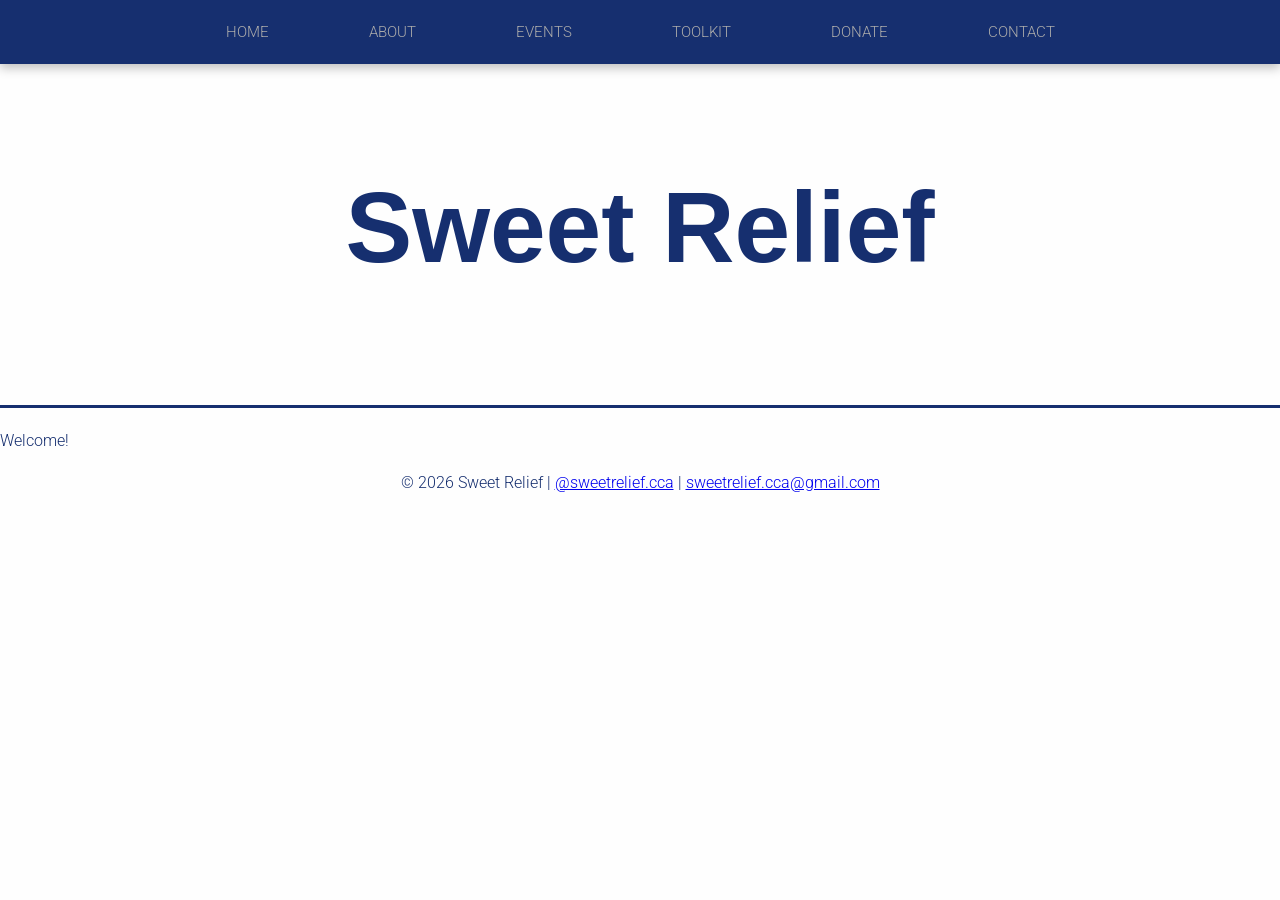
<file: index.html>
<!DOCTYPE html>
<html lang="en">
<head>
  <meta charset="UTF-8">
  <title>Sweet Relief</title>
  <meta name="description" content="Sweet Relief Club - Supporting underserved diabetes patients.">
  <link rel="icon" type="image/png" href="./favicon.png">
  <link rel="stylesheet" href="styles.css">
  <link href="https://fonts.googleapis.com/css2?family=Roboto:wght@300;400&display=swap" rel="stylesheet">
</head>
<body>
  <div class="navbar" id="navbar">
    <a href="./index.html">HOME</a>
    <a href="./about/index.html">ABOUT</a>
    <a href="./events/index.html">EVENTS</a>
    <a href="./toolkit/index.html">TOOLKIT</a>
    <a href="./donate/index.html">DONATE</a>
    <a href="./contact/index.html">CONTACT</a>
  </div>
  <h1>Sweet Relief</h1>
  <p>Welcome!</p>
  <!-- mission, what we do -->

  <footer>
      <p>&copy; 2026 Sweet Relief | <a href="https://www.instagram.com/sweetrelief.cca" target="_blank">@sweetrelief.cca</a> |
        <a href="mailto:sweetrelief.cca@gmail.com">sweetrelief.cca@gmail.com</a></p>
  </footer>
  <script src="script.js"></script>
</body>
</html>
</file>
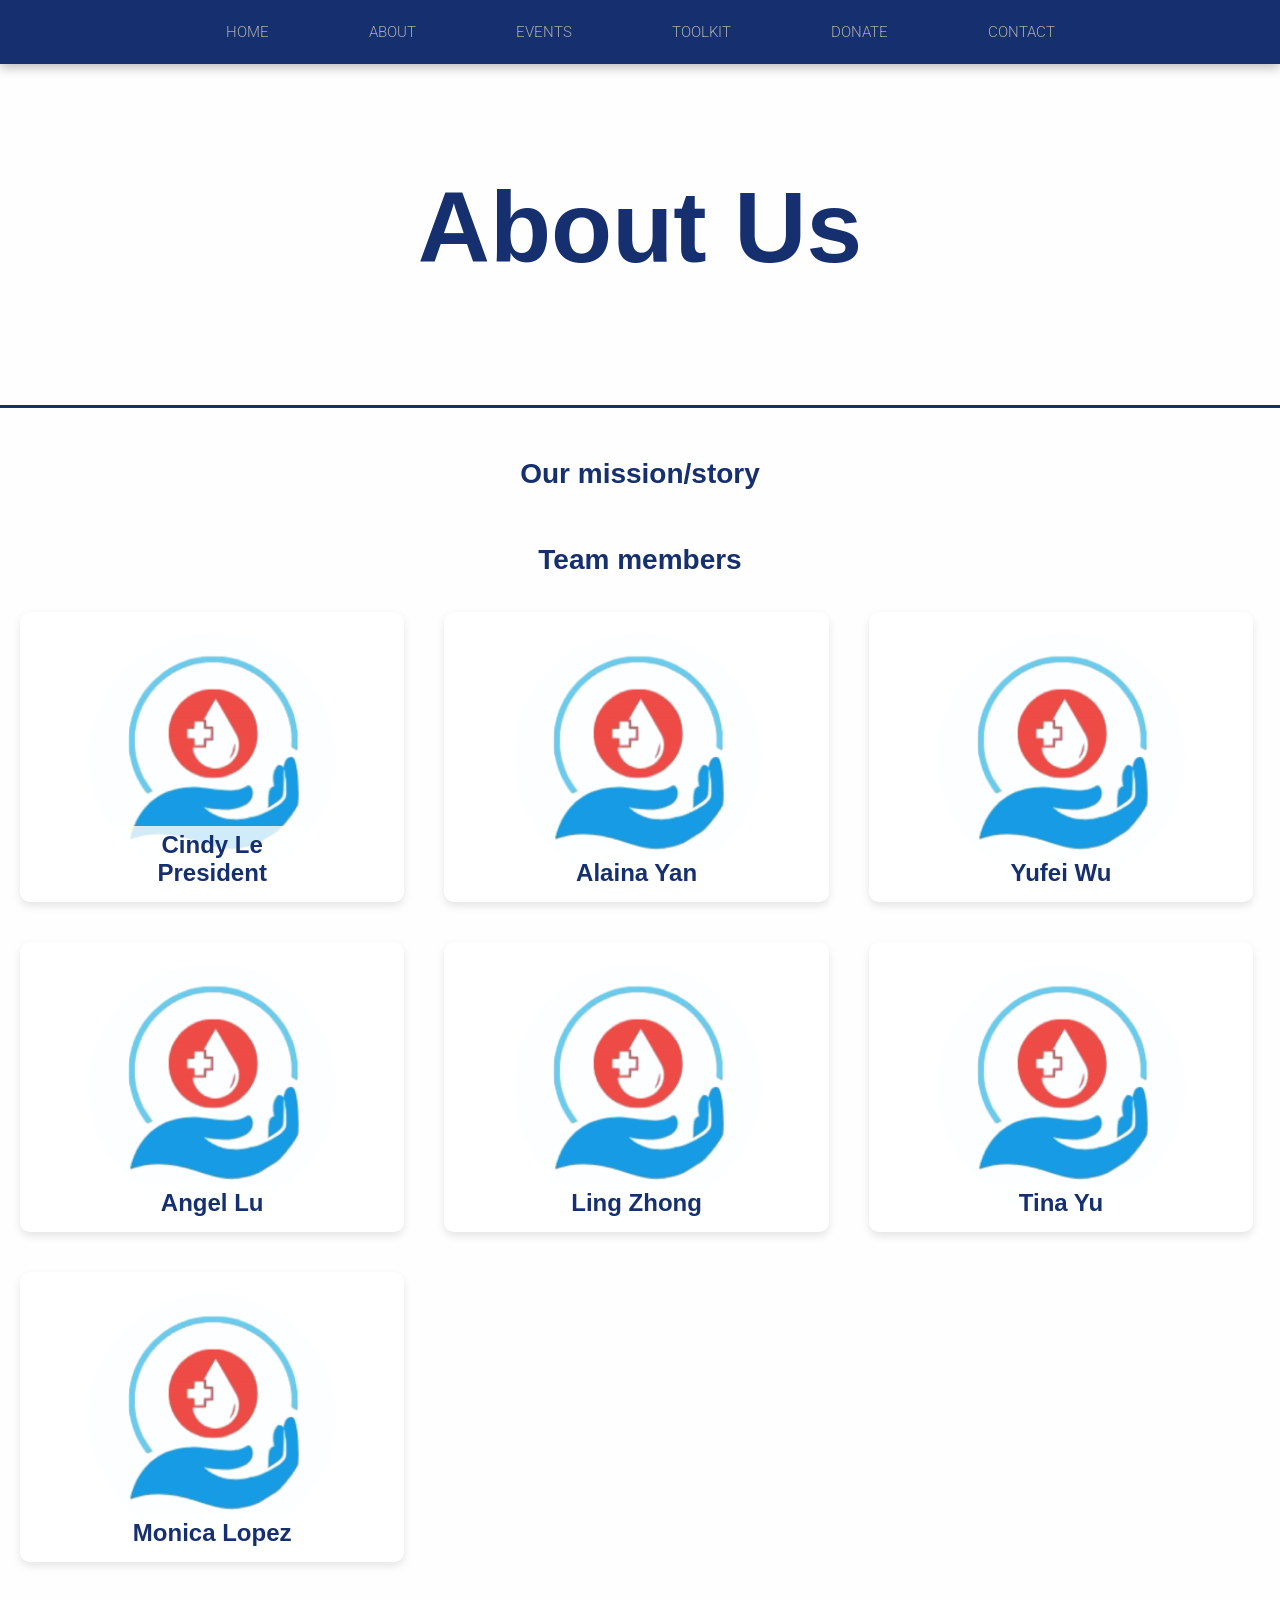
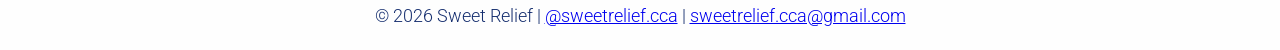
<file: about/index.html>
<!DOCTYPE html>
<html lang="en">
<head>
  <meta charset="UTF-8">
  <title>About - Sweet Relief</title>
  <meta name="description" content="Sweet Relief Club - Supporting underserved diabetes patients.">
  <link rel="icon" type="image/png" href="../favicon.png">
  <link rel="stylesheet" href="../styles.css">
  <link rel="stylesheet" href="../about/styles.css">
  <link href="https://fonts.googleapis.com/css2?family=Roboto:wght@300;400&display=swap" rel="stylesheet">
</head>
<body>
  <div class="navbar" id="navbar">
    <a href="../index.html">HOME</a>
    <a href="./index.html">ABOUT</a>
    <a href="../events/index.html">EVENTS</a>
    <a href="../toolkit/index.html">TOOLKIT</a>
    <a href="../donate/index.html">DONATE</a>
    <a href="../contact/index.html">CONTACT</a>
  </div>
  <h1>About Us</h1>
  <h2>Our mission/story</h2>
  <!-- mission, what we do -->

  <!-- team members -->
  <section>
      <h2>Team members</h2>
      <div class="card-container">
        <div class="card">
          <img src="../favicon.png" class="card-img">
          <h4 class="card-name">Cindy Le<br>President</h4>
          <div class="card-text">
          <p>description</p>
          </div>
        </div>
        <div class="card">
          <img src="../favicon.png" class="card-img">
          <h4 class="card-name">Alaina Yan</h4>
          <div class="card-text">
            <p>description</p>
          </div>
        </div>
        <div class="card">
          <img src="../favicon.png" class="card-img">
          <h4 class="card-name">Yufei Wu</h4>
          <div class="card-text">
          <p>description</p>
          </div>
        </div>
        <div class="card">
          <img src="../favicon.png" class="card-img">
          <h4 class="card-name">Angel Lu</h4>
          <div class="card-text">
          <p>description</p>
          </div>
        </div>
        <div class="card">
          <img src="../favicon.png" class="card-img">
          <h4 class="card-name">Ling Zhong</h4>
          <div class="card-text">
          <p>description</p>
          </div>
        </div>
        <div class="card">
          <img src="../favicon.png" class="card-img">
          <h4 class="card-name">Tina Yu</h4>
          <div class="card-text">
          <p>description</p>
          </div>
        </div>
        <div class="card">
          <img src="../favicon.png" class="card-img">
          <h4 class="card-name">Monica Lopez</h4>
          <div class="card-text">
          <p>description</p>
          </div>
        </div>
        
      </div>
  </section>

  <footer>
      <p>&copy; 2026 Sweet Relief | <a href="https://www.instagram.com/sweetrelief.cca" target="_blank">@sweetrelief.cca</a> |
        <a href="mailto:sweetrelief.cca@gmail.com">sweetrelief.cca@gmail.com</a></p>
  </footer>
<script src="../script.js"></script>
</body>
</html>
</file>
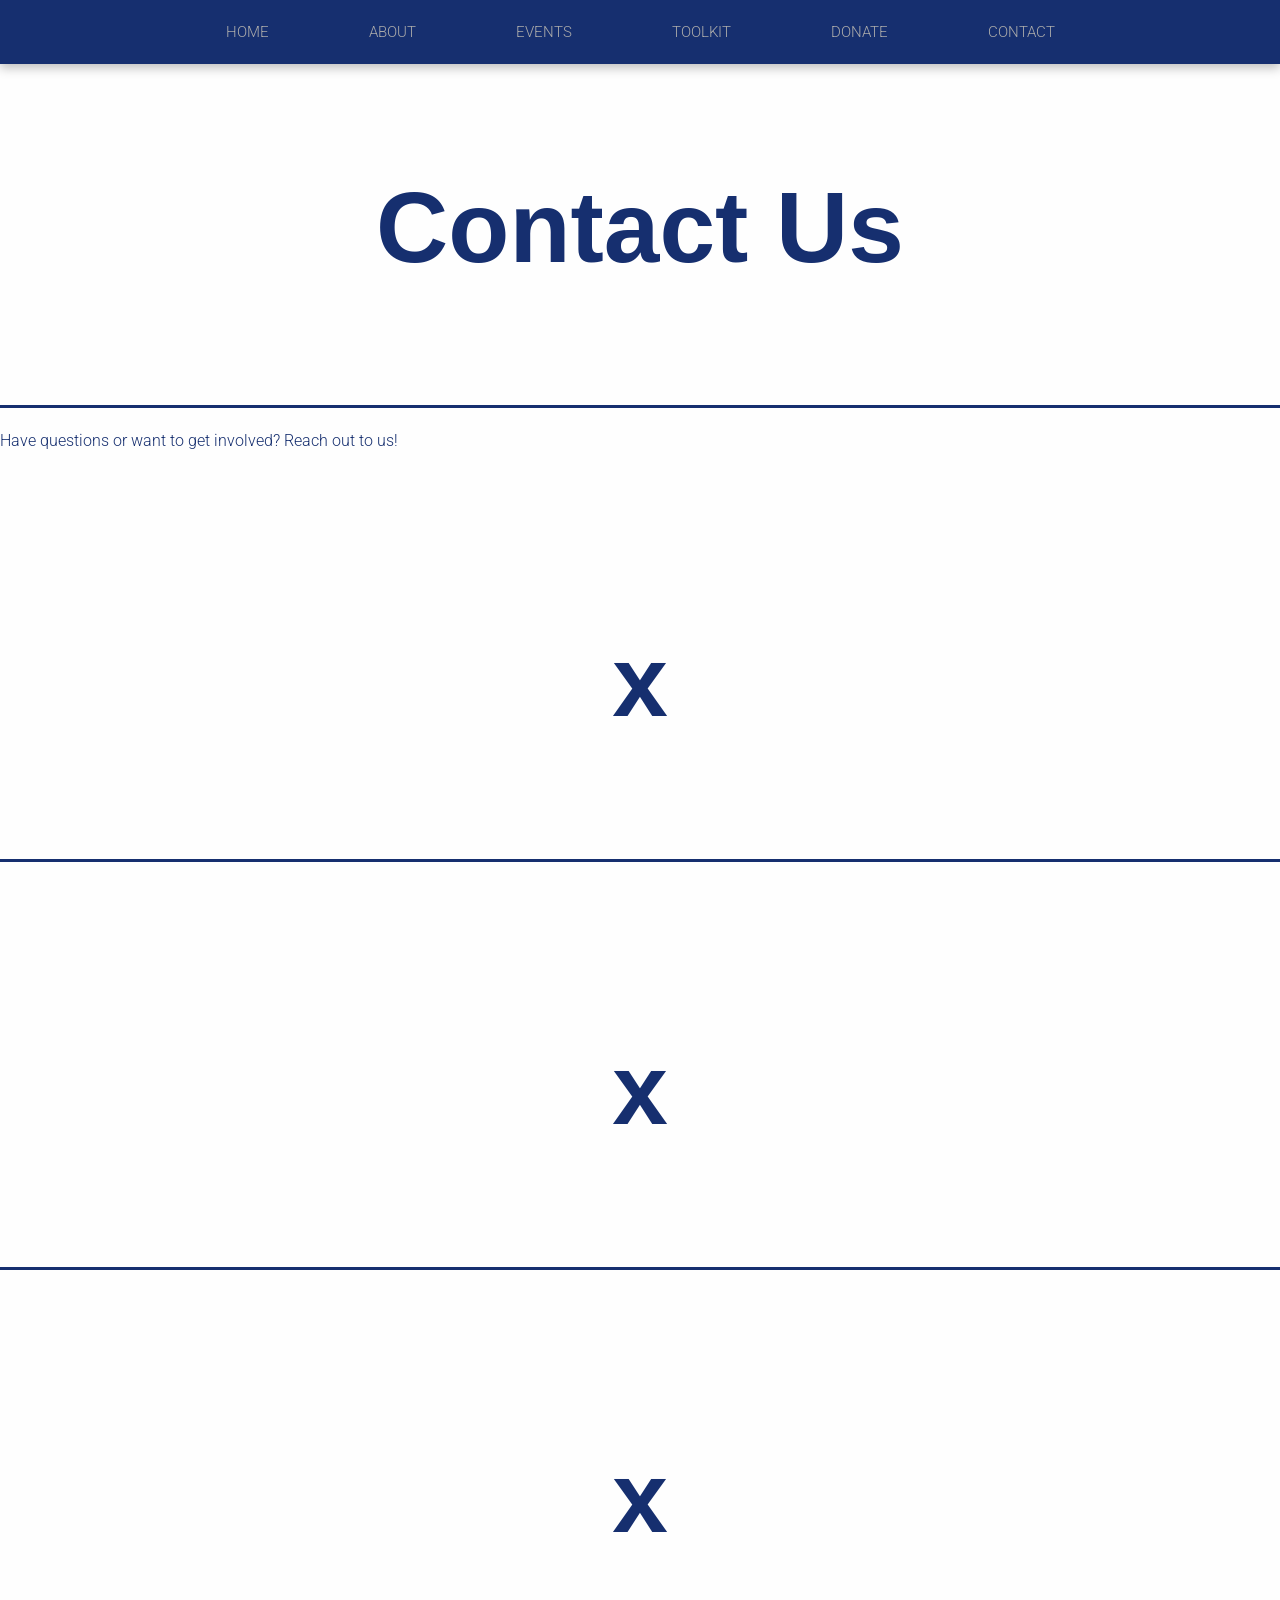
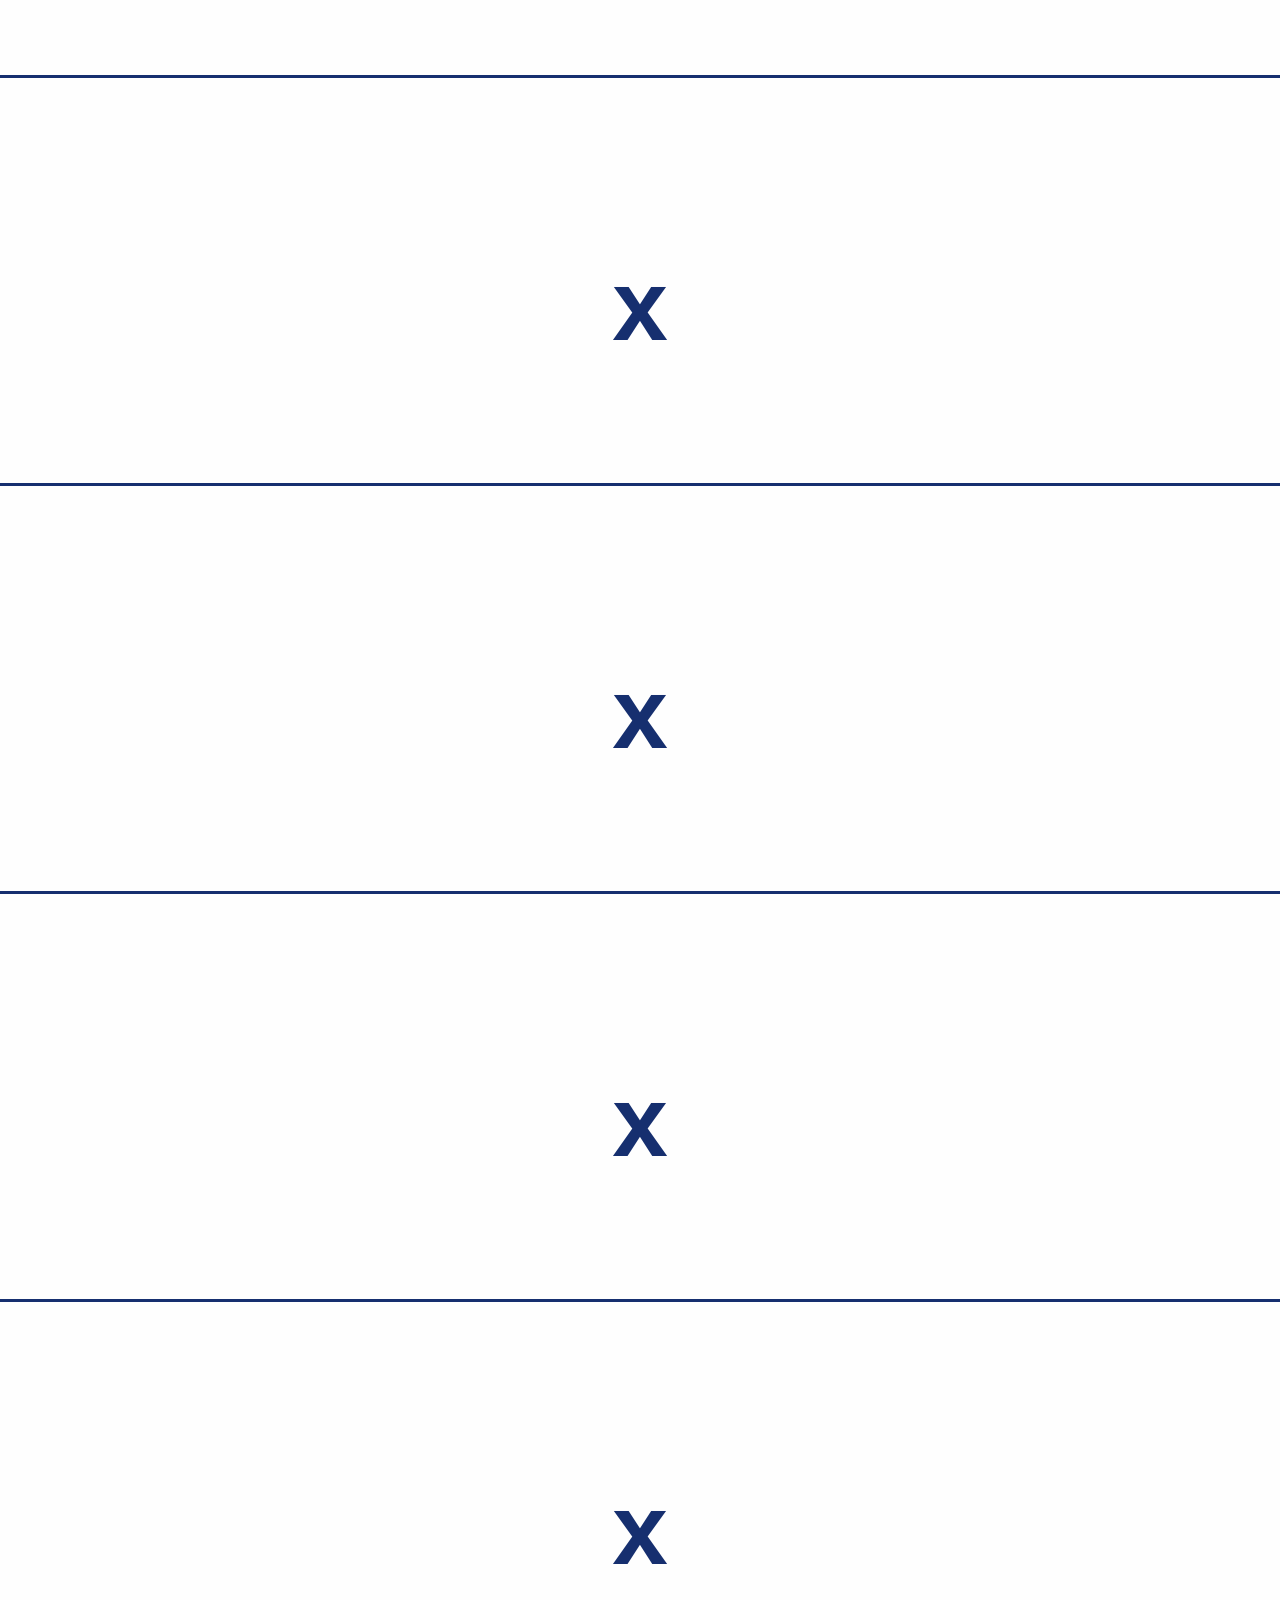
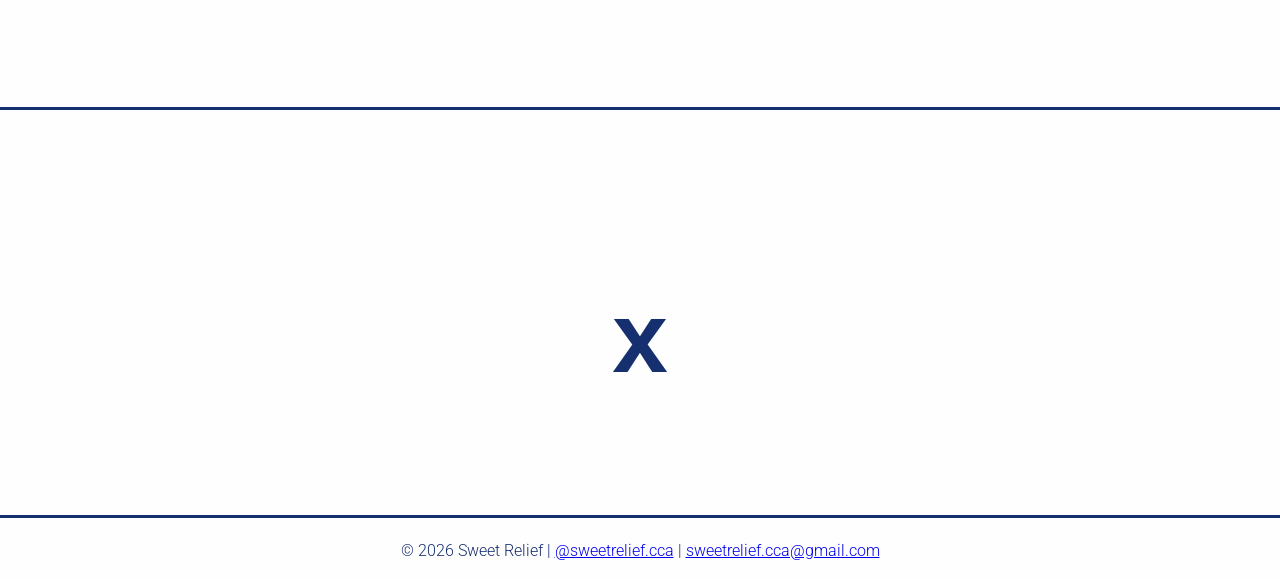
<file: contact/index.html>
<!DOCTYPE html>
<html lang="en">
<head>
  <meta charset="UTF-8">
  <title>Contact - Sweet Relief</title>
  <meta name="description" content="Sweet Relief Club - Supporting underserved diabetes patients.">
  <link rel="icon" type="image/png" href="../favicon.png">
  <link rel="stylesheet" href="../styles.css">
  <link href="https://fonts.googleapis.com/css2?family=Roboto:wght@300;400&display=swap" rel="stylesheet">
</head>
<body>
  <div class="navbar" id="navbar">
    <a href="../index.html">HOME</a>
    <a href="../about/index.html">ABOUT</a>
    <a href="../events/index.html">EVENTS</a>
    <a href="../toolkit/index.html">TOOLKIT</a>
    <a href="../donate/index.html">DONATE</a>
    <a href="./index.html">CONTACT</a>
  </div>
  <h1>Contact Us</h1>
  <p>Have questions or want to get involved? Reach out to us!</p>
  <!--contact stuff -->


  <h1>x</h1>
  <h1>x</h1>
  <h1>x</h1>
  <h1>x</h1>
  <h1>x</h1>
  <h1>x</h1>
  <h1>x</h1>
  <h1>x</h1>
  <footer>
      <p>&copy; 2026 Sweet Relief | <a href="https://www.instagram.com/sweetrelief.cca" target="_blank">@sweetrelief.cca</a> |
        <a href="mailto:sweetrelief.cca@gmail.com">sweetrelief.cca@gmail.com</a></p>
  </footer>
  <script src="../script.js"></script>
</body>
</html>
</file>
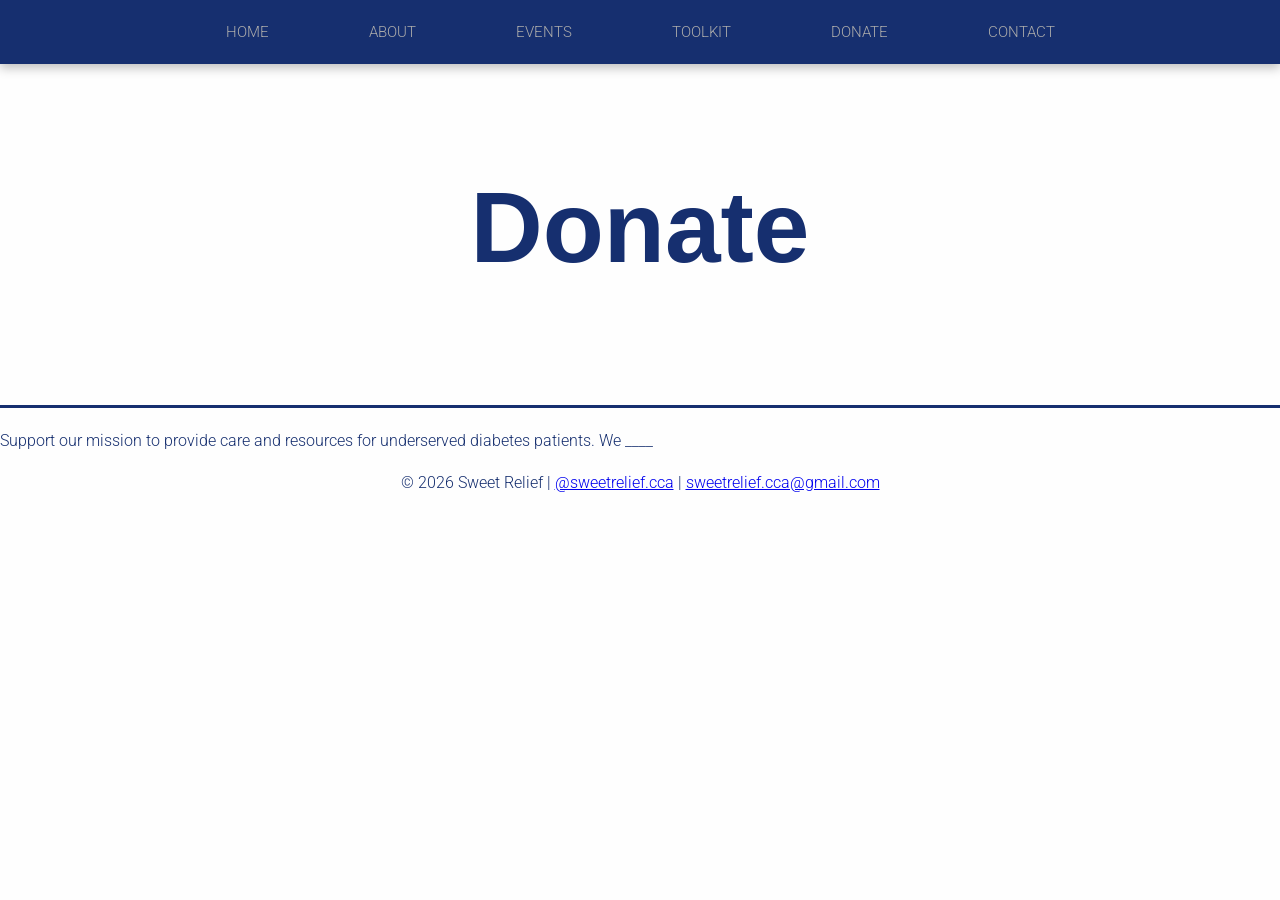
<file: donate/index.html>
<!DOCTYPE html>
<html lang="en">
<head>
  <meta charset="UTF-8">
  <title>Donate - Sweet Relief</title>
  <meta name="description" content="Sweet Relief Club - Supporting underserved diabetes patients.">
  <link rel="icon" type="image/png" href="../favicon.png">
  <link rel="stylesheet" href="../styles.css">
  <link href="https://fonts.googleapis.com/css2?family=Roboto:wght@300;400&display=swap" rel="stylesheet">
</head>
<body>
  <div class="navbar" id="navbar">
    <a href="../index.html">HOME</a>
    <a href="../about/index.html">ABOUT</a>
    <a href="../events/index.html">EVENTS</a>
    <a href="../toolkit/index.html">TOOLKIT</a>
    <a href="./index.html">DONATE</a>
    <a href="../contact/index.html">CONTACT</a>
  </div>
  <h1>Donate</h1>
  <p>Support our mission to provide care and resources for underserved diabetes patients. We ____</p>


  <footer>
      <p>&copy; 2026 Sweet Relief | <a href="https://www.instagram.com/sweetrelief.cca" target="_blank">@sweetrelief.cca</a> |
        <a href="mailto:sweetrelief.cca@gmail.com">sweetrelief.cca@gmail.com</a></p>
  </footer>
  <script src="../script.js"></script>
</body>
</html>
</file>
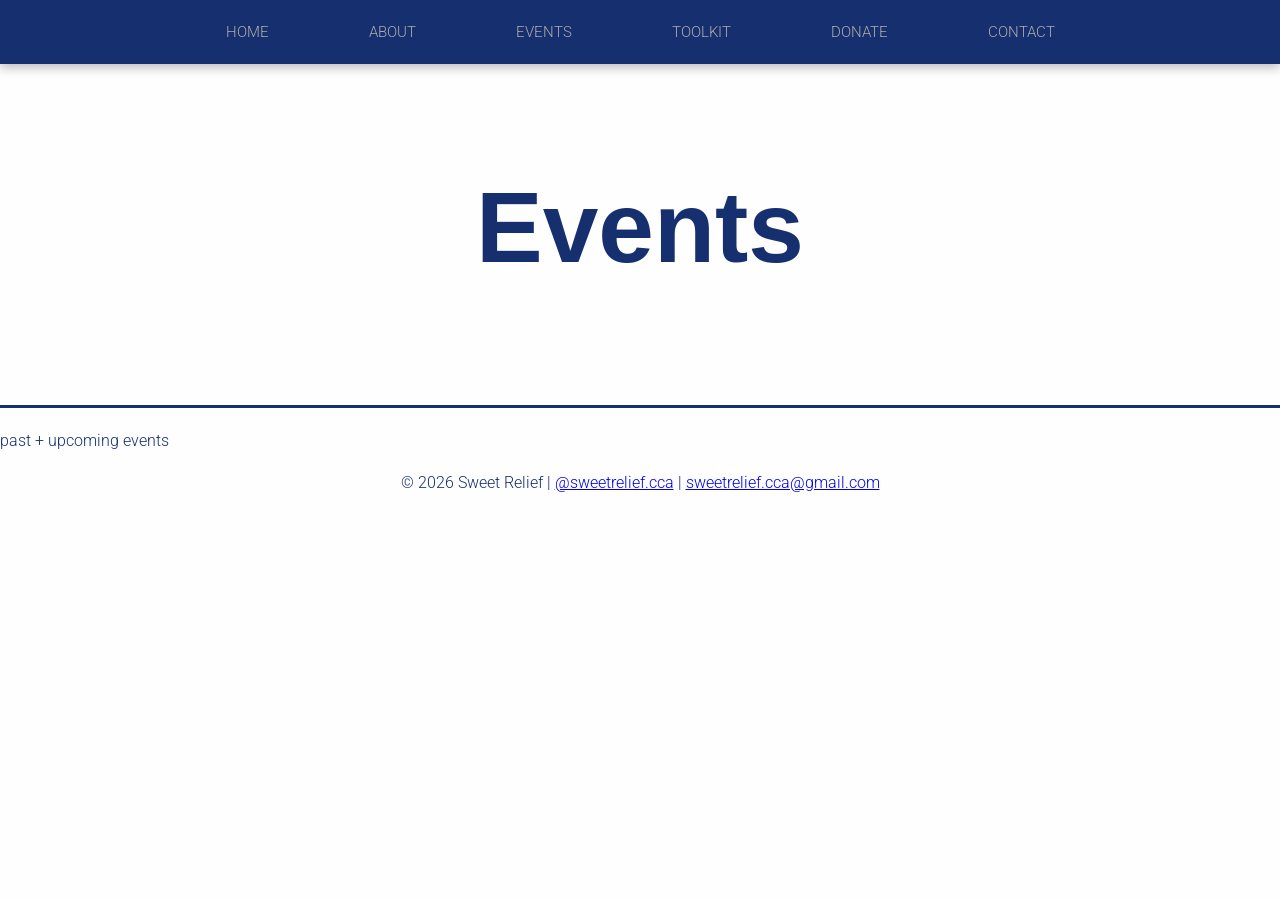
<file: events/index.html>
<!DOCTYPE html>
<html lang="en">
<head>
  <meta charset="UTF-8">
  <title>Events - Sweet Relief</title>
  <meta name="description" content="Sweet Relief Club - Supporting underserved diabetes patients.">
  <link rel="icon" type="image/png" href="../favicon.png">
  <link rel="stylesheet" href="../styles.css">
  <link href="https://fonts.googleapis.com/css2?family=Roboto:wght@300;400&display=swap" rel="stylesheet">
</head>
<body>
  <div class="navbar" id="navbar">
    <a href="../index.html">HOME</a>
    <a href="../about/index.html">ABOUT</a>
    <a href="./index.html">EVENTS</a>
    <a href="../toolkit/index.html">TOOLKIT</a>
    <a href="../donate/index.html">DONATE</a>
    <a href="../contact/index.html">CONTACT</a>
  </div>
  <h1>Events</h1>
  <p>past + upcoming events</p>
  <!-- mission, what we do -->


  <footer>
      <p>&copy; 2026 Sweet Relief | <a href="https://www.instagram.com/sweetrelief.cca" target="_blank">@sweetrelief.cca</a> |
        <a href="mailto:sweetrelief.cca@gmail.com">sweetrelief.cca@gmail.com</a></p>
  </footer>
  <script src="../script.js"></script>
</body>
</html>
</file>
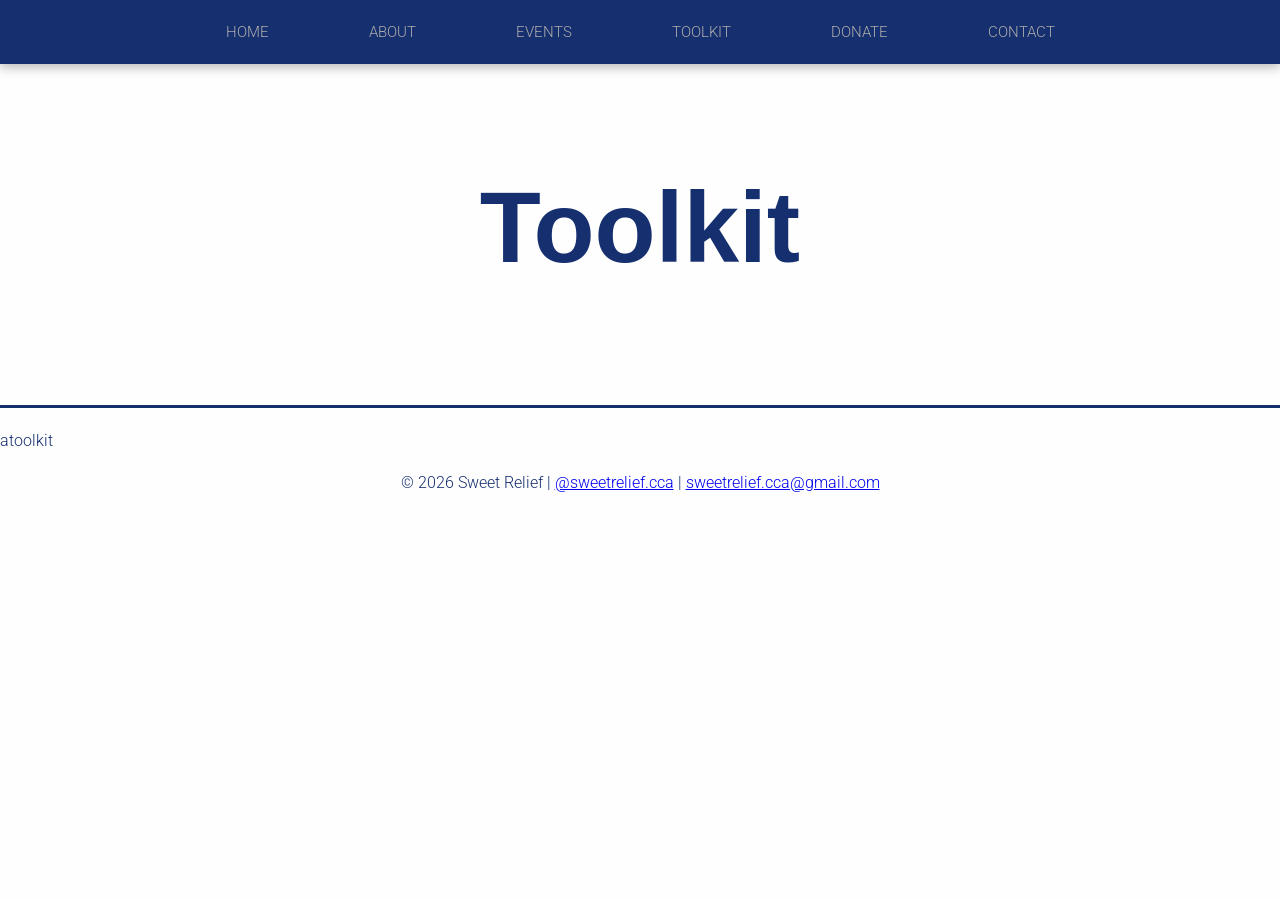
<file: toolkit/index.html>
<!DOCTYPE html>
<html lang="en">
<head>
  <meta charset="UTF-8">
  <title>Toolkit - Sweet Relief</title>
  <meta name="description" content="Sweet Relief Club - Supporting underserved diabetes patients.">
  <link rel="icon" type="image/png" href="../favicon.png">
  <link rel="stylesheet" href="../styles.css">
  <link href="https://fonts.googleapis.com/css2?family=Roboto:wght@300;400&display=swap" rel="stylesheet">
</head>
<body>
  <div class="navbar" id="navbar">
    <a href="../index.html">HOME</a>
    <a href="../about/index.html">ABOUT</a>
    <a href="../events/index.html">EVENTS</a>
    <a href="./index.html">TOOLKIT</a>
    <a href="../donate/index.html">DONATE</a>
    <a href="../contact/index.html">CONTACT</a>
  </div>
  <h1>Toolkit</h1>
  <p>atoolkit</p>
  <!-- mission, what we do -->

  <footer>
      <p>&copy; 2026 Sweet Relief | <a href="https://www.instagram.com/sweetrelief.cca" target="_blank">@sweetrelief.cca</a> |
        <a href="mailto:sweetrelief.cca@gmail.com">sweetrelief.cca@gmail.com</a></p>
  </footer>
  <script src="../script.js"></script>
</body>
</html>
</file>
<file: styles.css>
body {
  margin: 0 auto;
  font-family: sans-serif;
  background-color: #FEFEFE;
  color: #162F6F;
  max-width: 1280px;
}


nav {
  background-color: #189CE4;
  color: white;
  padding: 15px;
  display: flex;
  justify-content: space-between;
}

nav a {
  color: white;
  margin-left: 15px;
  text-decoration: none;
}
.navbar {
  background-color: #162F6F;
  position:fixed;
  top: 0;
  width:100%;
  display:flex;
  justify-content:center;
  left:0;
  transition: 0.3s;
  z-index:1000;
  box-shadow: 0 4px 10px rgba(0, 0, 0, 0.25);
}
.navbar:hover {
  top: 0;
}

.navbar a {
  color: #aaa;
  display: inline-block;
  font-size: 15px;
  padding: 20px 50px 20px 50px;
  text-decoration: none;
}

.navbar a:hover {
  color: #ffffff;
}

h1,h2,h3,h4,h5 {
  margin: 0.5em 0 0.2em;
  text-align:center;
  padding: 30px 0 10px 0;
  font-size:28px;
}
h4{
  padding: 10px 0 0 0;
}
h1{
  font-size:100px;
  transition: all 1s ease;
  padding:120px 0 120px 0;
  border-bottom: 3px solid #162F6F;
  transition:0.3s; 
}

h1:hover {
  
}


button {
  background-color: #EF4C48;
  color: white;
  border: none;
  padding: 10px 15px;
  border-radius: 5px;
}
p, a{
  font-family: 'Roboto', sans-serif;
  font-weight:300;
  line-height:1.6;
}





footer {
  text-align:center;
}
</file>
<file: about/styles.css>
p {
    font-size: 18px;
    line-height: 1.6;
    margin: 20px 0;
    text-align: center;
}

h4 {
    font-size:24px;
}

.card-container {
  display: flex;                
  justify-content: flex-start; 
  padding: 20px;                
  width: 100%;                  
  gap: 40px; 
  box-sizing: border-box; 
  flex-wrap:wrap;
}
.card {
  background: white;
  border-radius: 10px;
  box-shadow: 0 4px 8px rgba(0, 0, 0, 0.1);
  padding: 20px;
  flex: 0 0 calc(31% - 40px);
  min-width:0;
  transition:0.3s;
  position: relative;
  overflow: hidden;
  height: 250px;
  cursor: pointer;
}
.card:hover{
  transform: translateY(-5px);
  box-shadow: 0 8px 16px rgba(0, 0, 0, 0.2);
  transition:0.3s;
}
.card.active .card-img {
  opacity: 0;
}

.card.active .card-text {
  opacity: 1;
}
.card-img {
  width: 100%;
  height: 100%;
  object-fit: contain;
  transition: 0.3s;
}
.card-text {
  position: absolute;
  top: 0;
  left: 0;
  padding: 15px;
  opacity: 0;
  transition: 0.3s;
  background: white;
  height: 100%;
  overflow: auto;
}
.card-name {
  position: absolute;
  bottom: 10px;
  left: 0;
  width: 100%;
  text-align: center;
  background: rgba(255,255,255,0.8);
  margin: 0;
  padding: 5px 0;
  z-index: 2;
}
.card:hover .card-img {
  opacity: 0;
}

.card:hover .card-text {
  opacity: 1;
}

@media (max-width: 992px) {
  .card {
    flex: 0 0 calc(50% - 10px);
  }
}

/* Phone: 1 per row */
@media (max-width: 600px) {
  .card {
    flex: 0 0 100%;
  }
}
</file>
